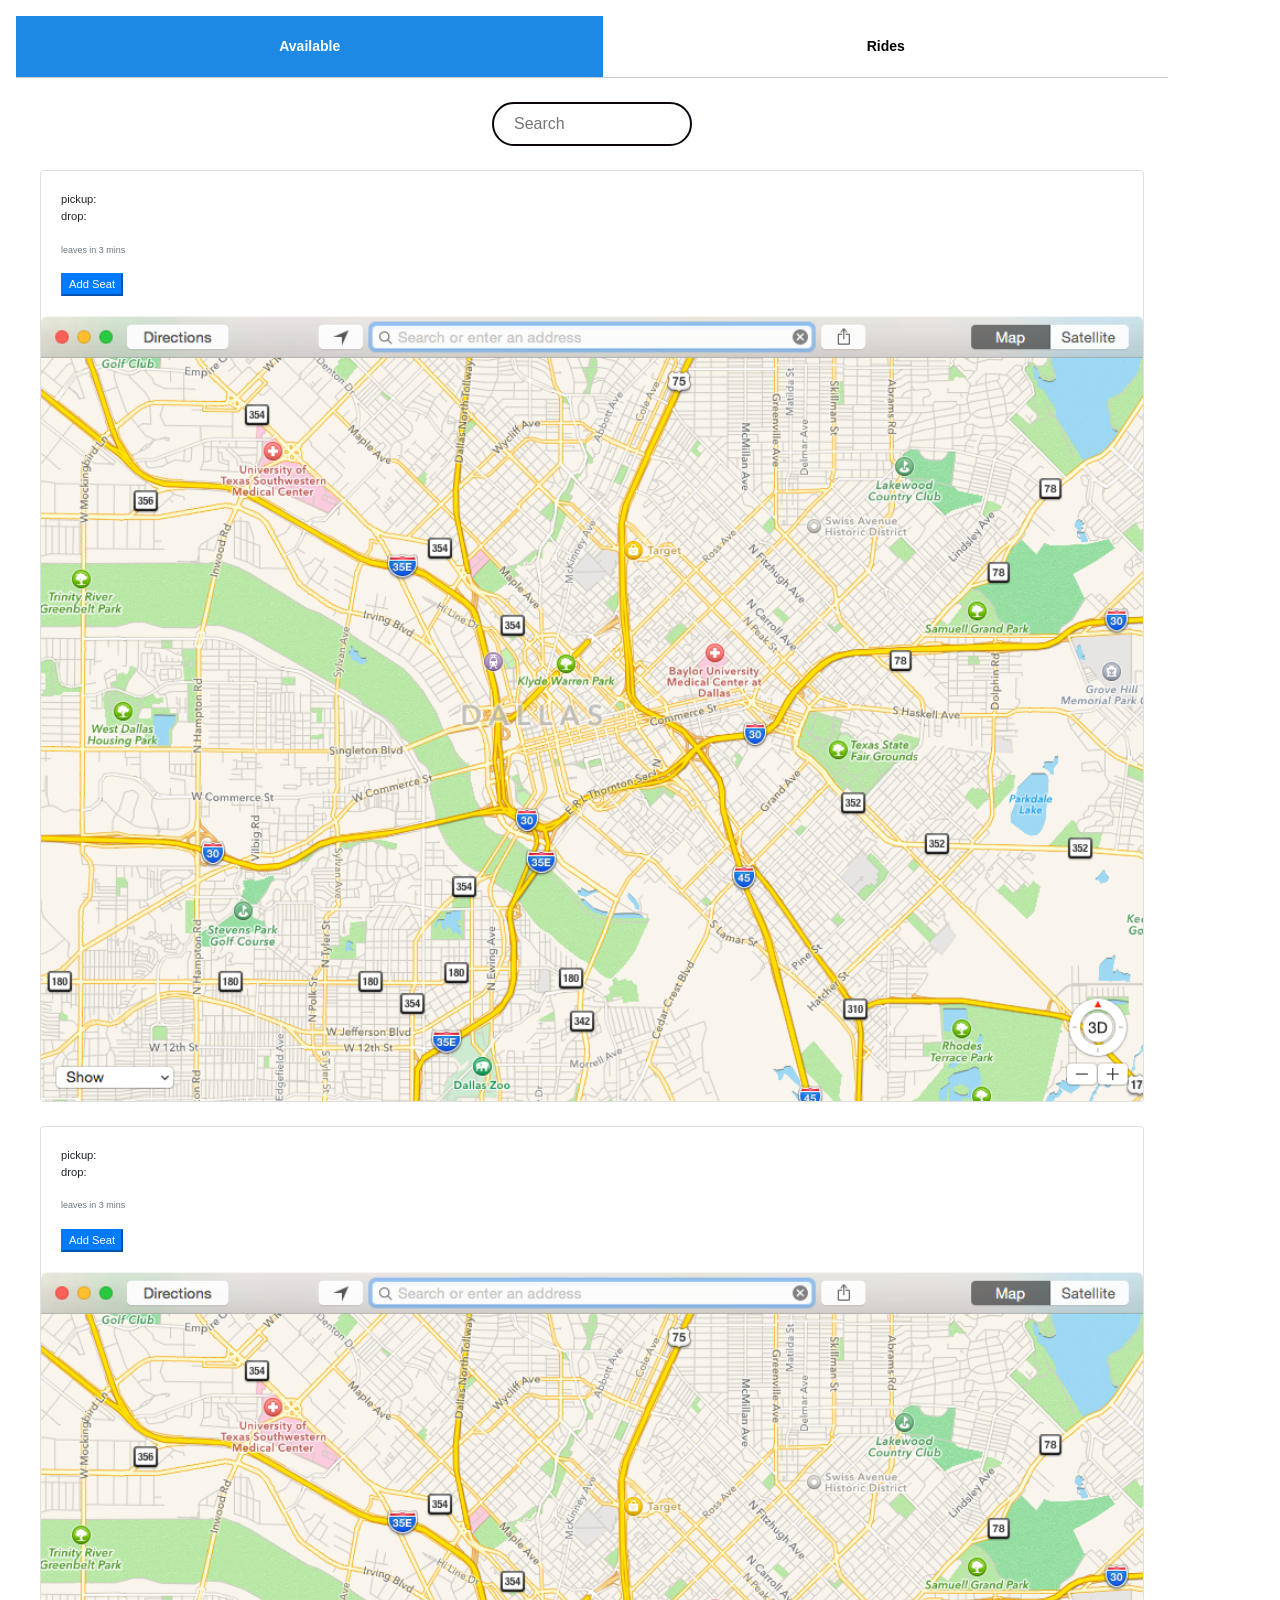
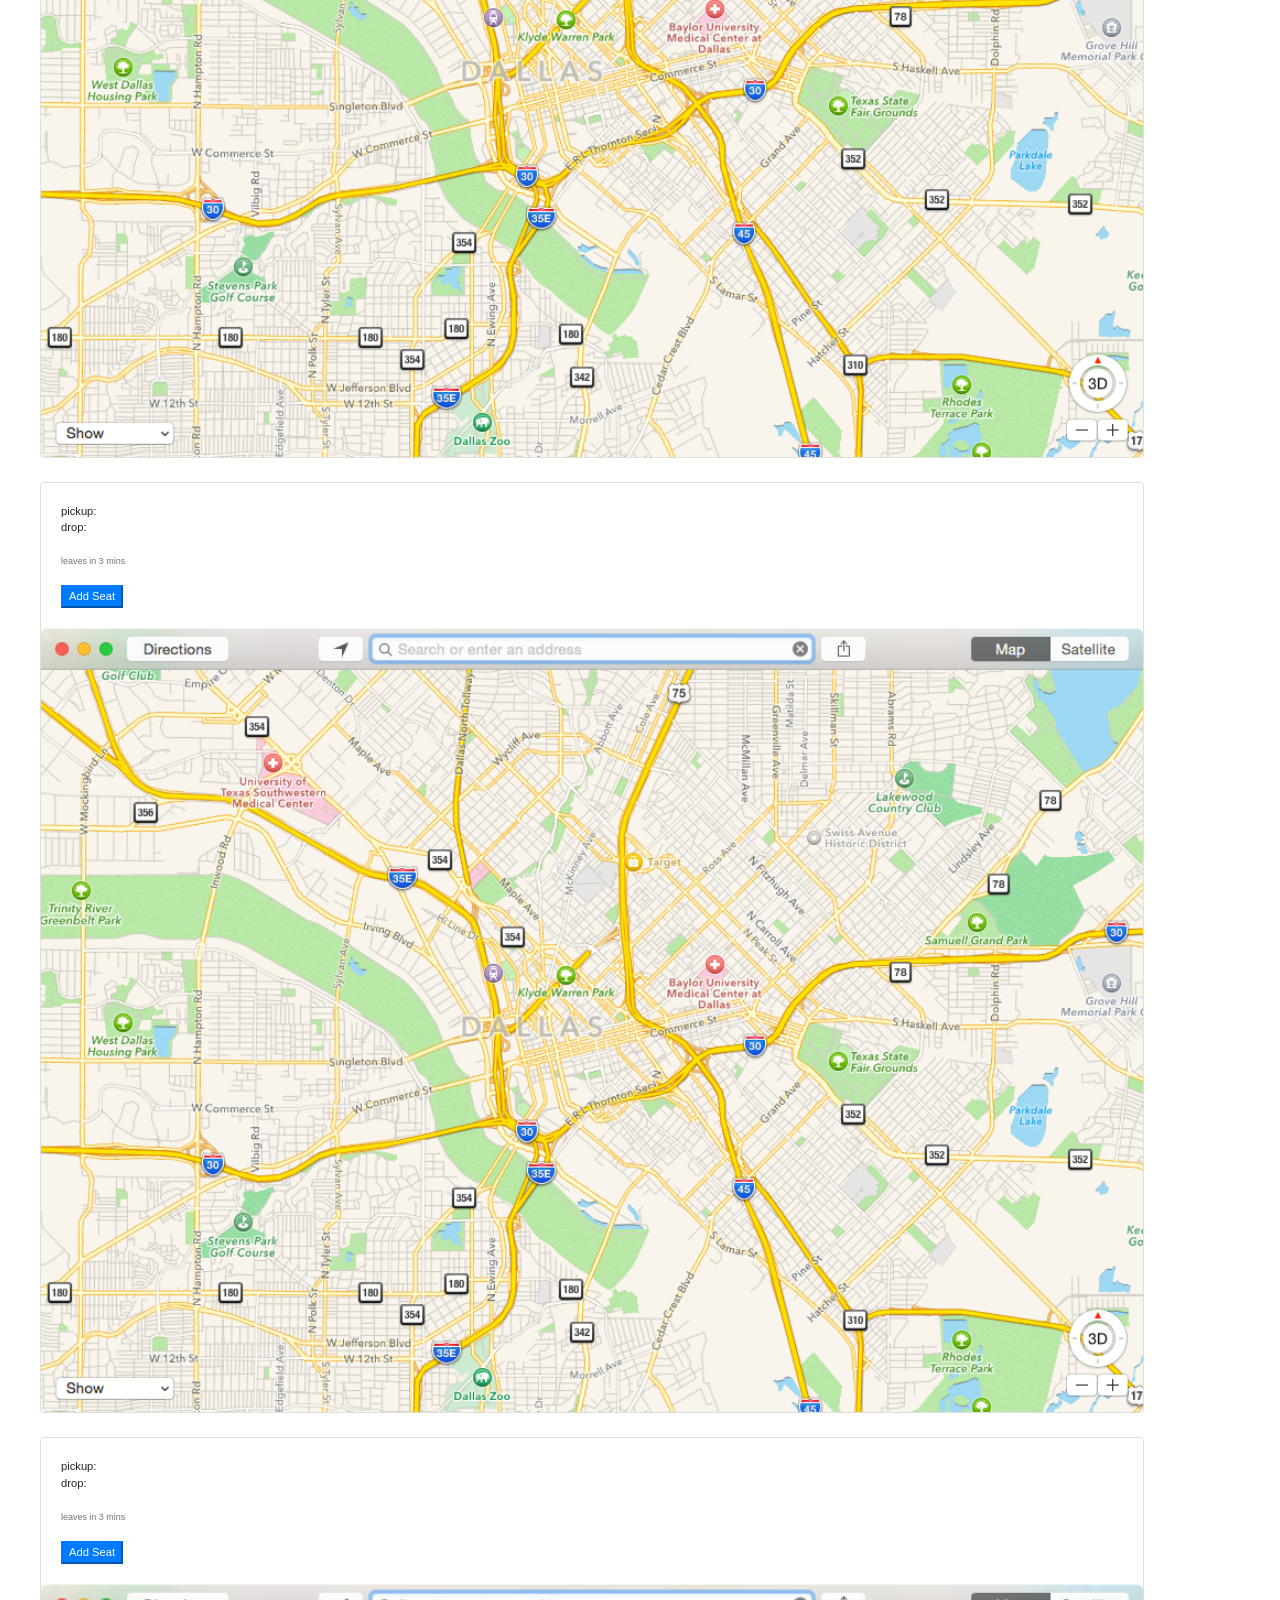
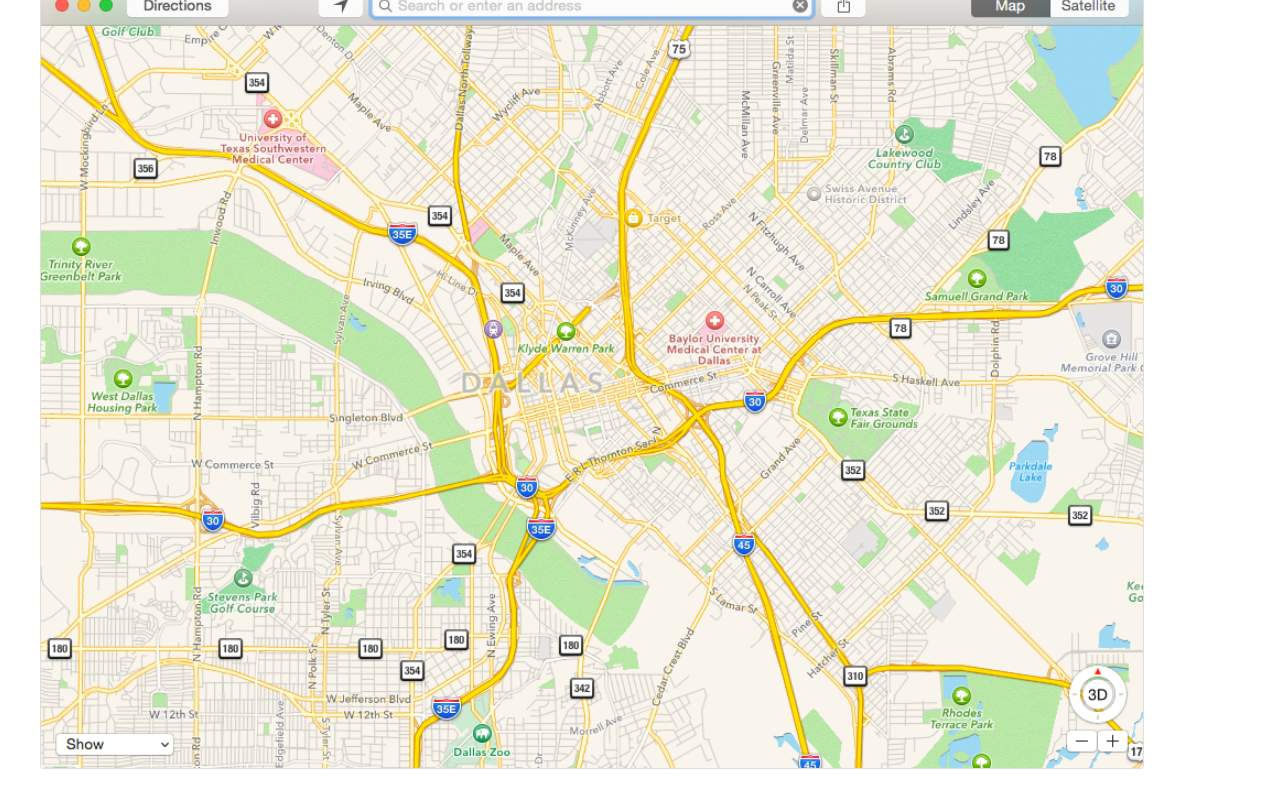
<file: index.html>
<!DOCTYPE html>
<html lang="en">

<head>
  <meta charset="UTF-8">
  <meta name="viewport" content="width=device-width, initial-scale=1.0">
  <meta http-equiv="X-UA-Compatible" content="ie=edge">
  <link rel="stylesheet" href="https://stackpath.bootstrapcdn.com/bootstrap/4.3.1/css/bootstrap.min.css"
    integrity="sha384-ggOyR0iXCbMQv3Xipma34MD+dH/1fQ784/j6cY/iJTQUOhcWr7x9JvoRxT2MZw1T" crossorigin="anonymous">
  <link rel="stylesheet" href="main.css">
  <title>Document</title>
</head>

<body>



  <div class="tabs">

    <ul class="flex-container">
      <li style="flex-grow: 5"><a href="#section1">Available</a></li>
      <li style="flex-grow: 5"><a href="#section2">Rides</a></li>
    </ul>

    <section id="section1">
      
      <br>
      <div class="search">
        <input type="text" id="ip2" placeholder="Search" />
      </div>

      <div class="card">
        <div class="card-body">
          <p class="card-text">pickup:<br> drop:</p>
          <p class="card-text"><small class="text-muted">leaves in 3 mins</small></p>
          <button class=" btn-primary">Add Seat</button>
        </div>
        <img src="Apple-maps-app.jpeg" class="card-img-top" alt="map-location-pickup">
      </div>

      <div class="card">
        <div class="card-body">
          <p class="card-text">pickup:<br> drop:</p>
          <p class="card-text"><small class="text-muted">leaves in 3 mins</small></p>
          <button class=" btn-primary">Add Seat</button>
        </div>
        <img src="Apple-maps-app.jpeg" class="card-img-top" alt="map-location-pickup">
      </div>
      
      <div class="card">
        <div class="card-body">
          <p class="card-text">pickup:<br> drop:</p>
          <p class="card-text"><small class="text-muted">leaves in 3 mins</small></p>
          <button class=" btn-primary">Add Seat</button>
        </div>
        <img src="Apple-maps-app.jpeg" class="card-img-top" alt="map-location-pickup">
      </div>
      
      <div class="card">
        <div class="card-body">
          <p class="card-text">pickup:<br> drop:</p>
          <p class="card-text"><small class="text-muted">leaves in 3 mins</small></p>
          <button class=" btn-primary">Add Seat</button>
        </div>
        <img src="Apple-maps-app.jpeg" class="card-img-top" alt="map-location-pickup">
      </div>
    </section>

    <section id="section2">



        <div class="fab"> + </div>



    </section>
  </div>












  <script src="https://code.jquery.com/jquery-3.4.1.min.js"
    integrity="sha256-CSXorXvZcTkaix6Yvo6HppcZGetbYMGWSFlBw8HfCJo=" crossorigin="anonymous"></script>

  <script src="main.js"></script>


</body>

</html>
</file>
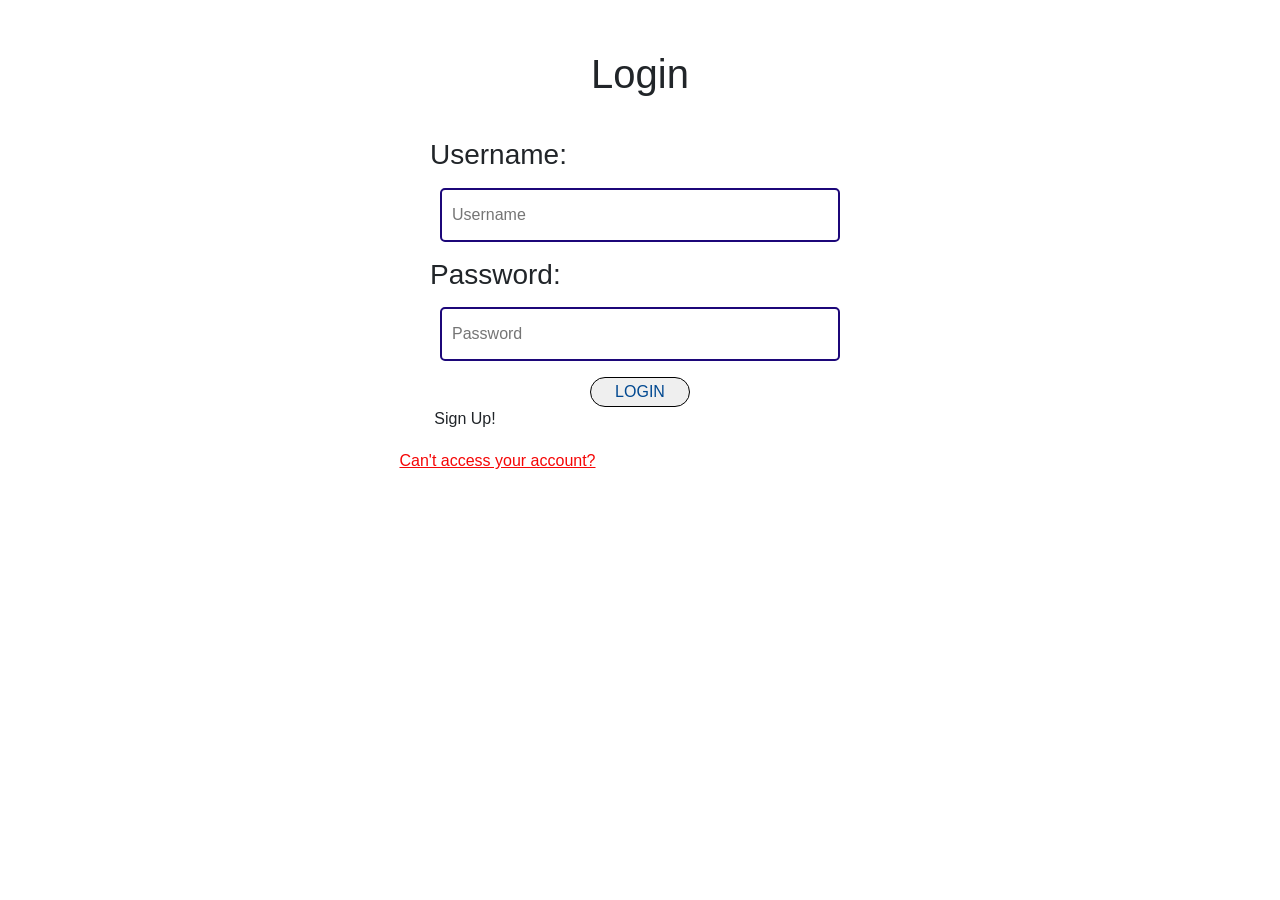
<file: additional pages/index.html>
<!DOCTYPE html>
<html lang="en">
<head>
    <meta charset="UTF-8">
    <meta name="viewport" content="width=device-width, initial-scale=1.0">
    <meta http-equiv="X-UA-Compatible" content="ie=edge">
    <title>Document</title>
    <link rel="stylesheet" href="https://stackpath.bootstrapcdn.com/bootstrap/4.3.1/css/bootstrap.min.css" integrity="sha384-ggOyR0iXCbMQv3Xipma34MD+dH/1fQ784/j6cY/iJTQUOhcWr7x9JvoRxT2MZw1T" crossorigin="anonymous">
    <link rel="stylesheet" href="index.css">

</head>
<body>

<div class="login">
  <div class="login-header">
    <h1>Login</h1>
  </div>
  <div class="login-form">
    <h3>Username:</h3>
    <input type="text" placeholder="Username"/><br>
    <h3>Password:</h3>
    <input type="password" placeholder="Password"/>
    <br>
    <input type="button" value="Login" class="login-button"/>
    <br>
    <a class="sign-up">Sign Up!</a>
    <br>
    <h6 class="no-access">Can't access your account?</h6>
  </div>
</div>
<div class="error-page">
  <div class="try-again">Error: Try again?</div>
</div>
<script
src="https://code.jquery.com/jquery-3.4.1.min.js"
integrity="sha256-CSXorXvZcTkaix6Yvo6HppcZGetbYMGWSFlBw8HfCJo="
crossorigin="anonymous"></script>
  
    <script src="index.js"></script>
</body>
</html>
</file>
<file: main.css>
*:focus {
    outline: 1px dotted blue;
  }

  .card{
      margin: 1.5rem;
      font-size: 0.7rem;
  }



  .flex-container{      
    display: flex;
  }

  .search {
    text-align: center;
  }

  #ip2 {
    
    border-radius: 25px;
    border: 2px solid rgb(10, 5, 12);
    padding: 20px; 
    width: 200px;
    height: 15px;    
    display: inline-block;
  }

  .section1{
    margin: 100px;
  }
  
  .tabs {
      
      width: 90%;
      z-index: 1;
      margin:1em;
      
  }
  .tabs > ul {
    position: relative;
    margin: 0;
    padding: 0;
    list-style: none;
    border-bottom: 1px solid #ccc;
    font-size: 0;
  }
  .tabs > ul .indicator {
    display: block;
    position: absolute;
    bottom: 0;
    left: 0;
    
    background: #1E88E5;
    -webkit-transform: translateZ(0) translateX(0);
            transform: translateZ(0) translateX(0);
    transition: all 0.3s ease;
  }
  .tabs > ul li {
    display: inline-block;
    font-size: 14px;
    
  }
  .tabs > ul li a {
    display: block;
    position: relative;
    align-items:center;
    overflow: hidden;
    padding: 20px;
    text-decoration: none;
    text-align: center;
    font-weight: bold;
    color: black;
    transition: all 0.3s ease 0.4s;
  }
  .tabs > ul li a:before {
    content: '';
    display: block;
    position: absolute;
    left: 0;
    right: 0;
    bottom: 0;
    top: 0;
    background: #1E88E5;
    -webkit-transform: translateZ(0) translateY(100%);
            transform: translateZ(0) translateY(100%);
    transition: all 0.3s ease 0.3s;
    z-index: -1;
  }
  .tabs > ul li a[aria-selected] {
    color: white;
  }
  .tabs > ul li a[aria-selected]:before {
    -webkit-transform: translateZ(0) translateY(0);
            transform: translateZ(0) translateY(0);
  }
  .tabs > section[aria-hidden="true"] {
    display: none;
  }


  /* floating button */
  .fab {
    width: 70px;
    height: 70px;
    background-color: red;
    border-radius: 50%;
    box-shadow: 0 6px 10px 0 #666;
    
    font-size: 50px;
    line-height: 70px;
    color: white;
    text-align: center;
    
    position: fixed;
    right: 20px;
    bottom: 50px;
    
   transition: all 0.1s ease-in-out;
 }
 
 .fab:hover {
    box-shadow: 0 6px 14px 0 #666;
    transform: scale(1.05);
 }
</file>
<file: additional pages/index.css>
body {
    
    margin:0px;
    font-family: 'Ubuntu', sans-serif;
      background-size: 100% 110%;
  }
  h1, h2, h3, h4, h5, h6, a {
    margin:0; padding:0;
  }
  .login {
    margin:0 auto;
    max-width:500px;
  }
  .login-header {
    
    text-align:center;
    font-size:300%;
    margin-top: 50px;
  }
  
  
  
  .login-form h3 {
    text-align:left;
    margin-left:40px;
    
  }
  .login-form {
    box-sizing:border-box;
    padding-top:15px;
      padding-bottom:10%;
    margin:5% auto;
    text-align:center;
  }
  .login input[type="text"],
  .login input[type="password"] {
    max-width:400px;
      width: 80%;
    line-height:3em;
    font-family: 'Ubuntu', sans-serif;
    margin:1em 2em;
    border-radius:5px;
    border:2px solid rgb(28, 7, 121);
    outline:none;
    padding-left:10px;
  }
  .login-form input[type="button"] {
    height:30px;
    width:100px;
    
    border:1px solid black;
    border-radius:20px;
    color: rgb(2, 73, 145);
    text-transform:uppercase;
    font-family: 'Ubuntu', sans-serif;
    cursor:pointer;
  }
  .sign-up{
    
    margin-left:-70%;
    cursor:pointer;
    text-decoration:underline;
  }
  .no-access {
    color:rgb(245, 6, 6);
    margin:20px 0px 20px -57%;
    text-decoration:underline;
    cursor:pointer;
  }
  .try-again {
    
    text-decoration:underline;
    cursor:pointer;
  }
  
  /*Media Querie*/
  @media only screen and (min-width : 150px) and (max-width : 530px){
    .login-form h3 {
      text-align:center;
      margin:0;
      font-size: 1em;
    }

    .login-header h1{
        font-size: 1.01em;
    }

    .sign-up, .no-access {
      margin:10px 0;
    }
    .login-button {
      margin-bottom:10px;
    }
  }
</file>
